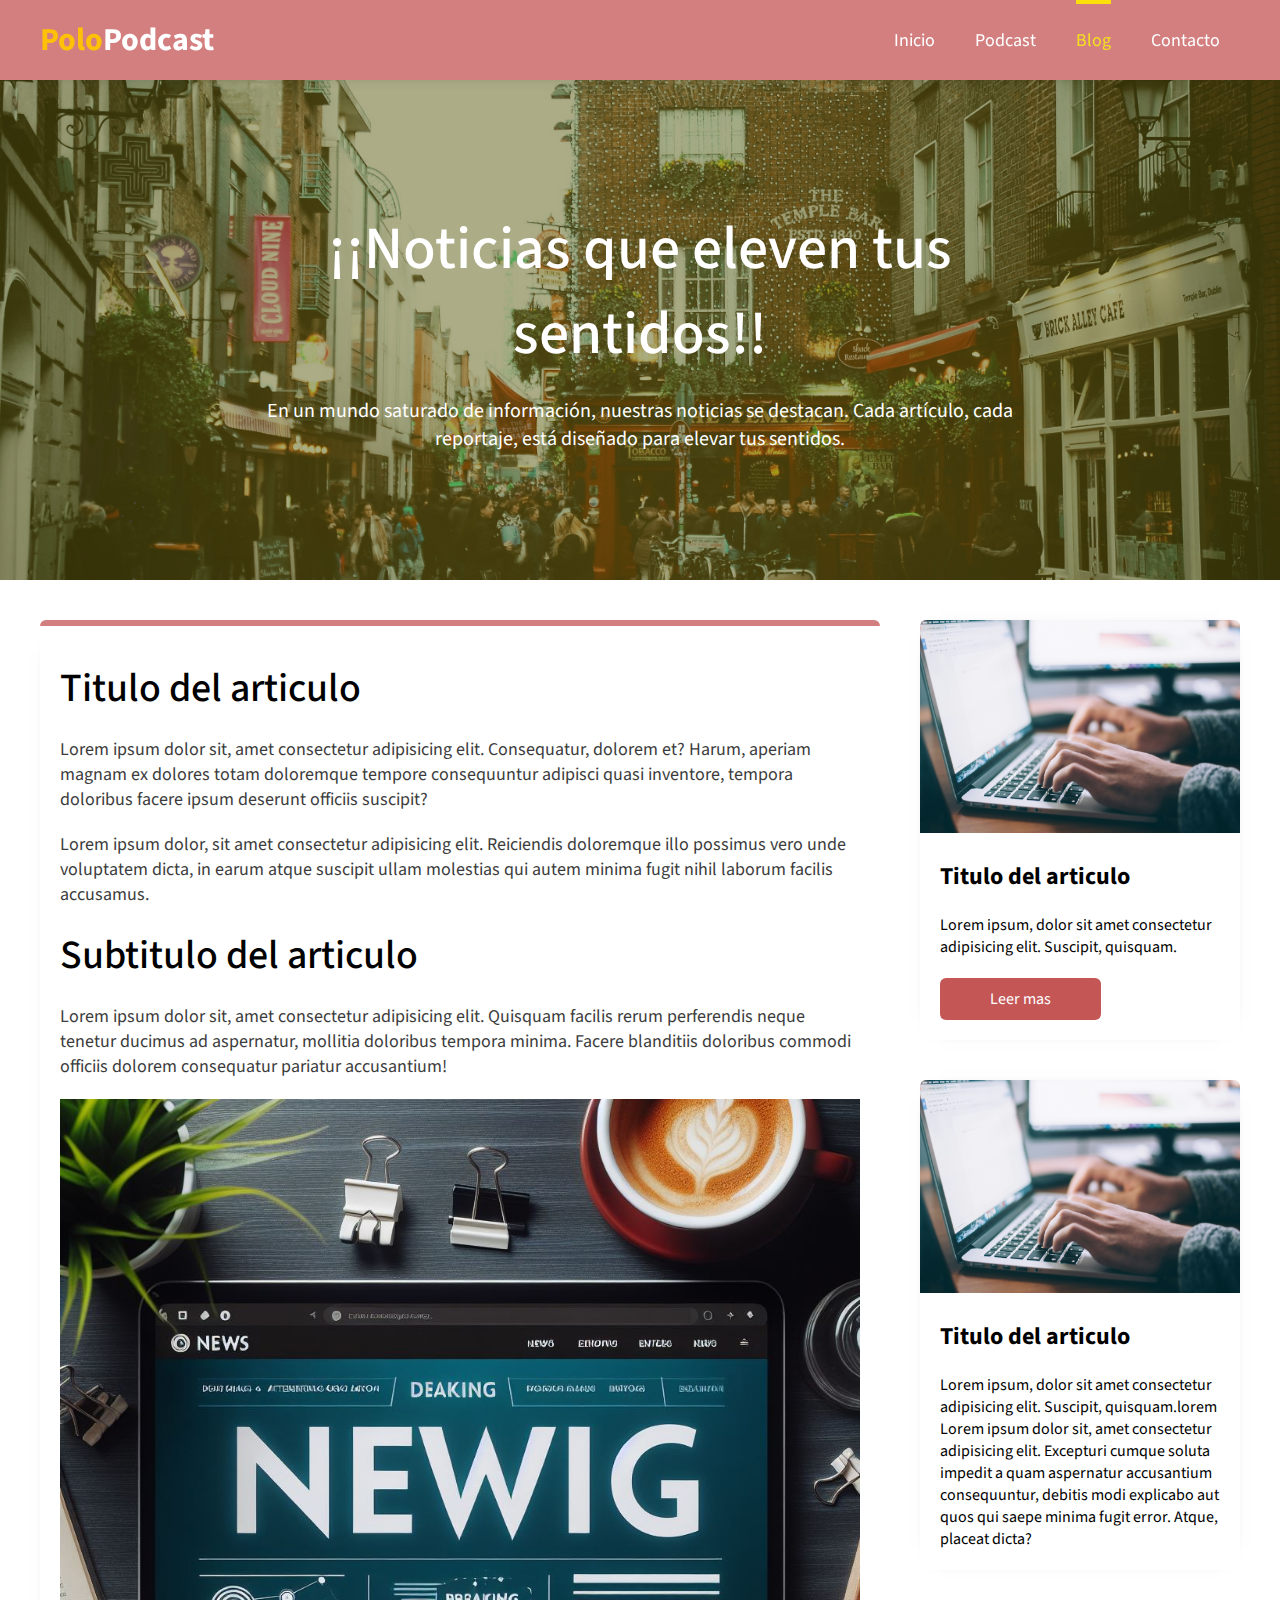
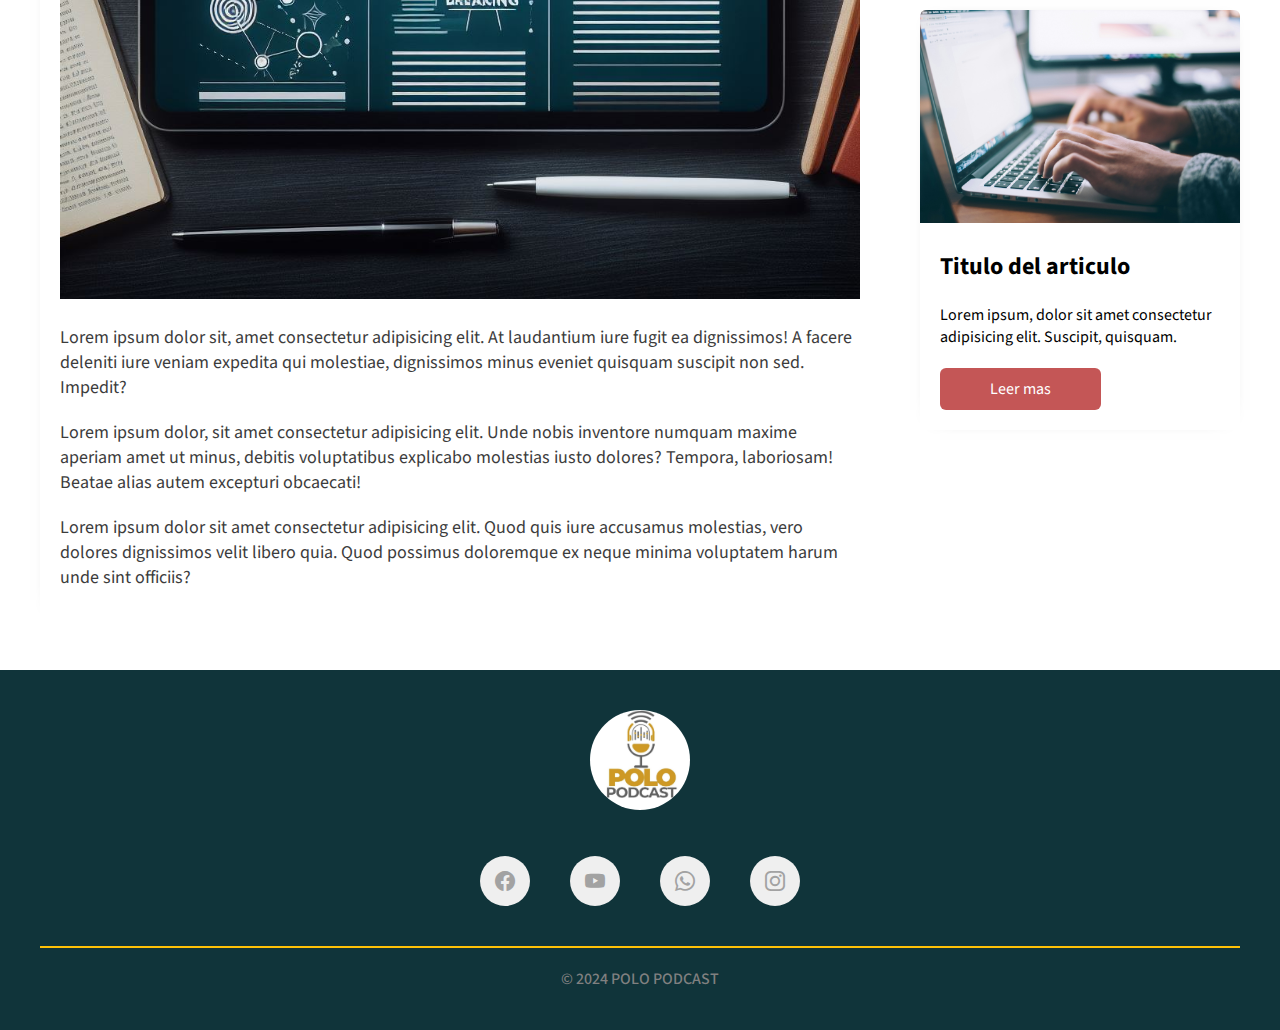
<file: blog/Index.html>
<!DOCTYPE html>
<html lang="en">

<head>
  <meta charset="UTF-8">
  <meta name="viewport" content="width=device-width, user-scalable=no, initial-scale=1.0" ,maximum-scale=1.0,
    minimum-scale1.0,>
  <title>Polo podcast</title>
  <link rel="stylesheet" href="https://cdn.jsdelivr.net/npm/bootstrap-icons@1.11.3/font/bootstrap-icons.min.css">
  <link rel="stylesheet" href="./css/style.css">
  <link rel="stylesheet" href="./css/responsive-design.css">

</head>

<body>
  <!-- Header-menu -->
  <header>
    <div class="header-content">
      <div class="logo">
        <h1>Polo<span>Podcast</span></h1>
      </div>

      <div class="menu" id="show-menu">

        <nav>
          <ul>
            <li><a href="#"><i class="bi bi-house-fill"></i>Inicio</a></li>
            <li><a href="#"><i class="bi bi-youtube"></i>Podcast</a></li>
            <li class="menu-selected"><a href="#" class="text-menu-selected"><i
                  class="bi bi-file-text-fill"></i>Blog</a></li>
            <li><a href="../contact-us/index.html"><i class="bi bi-headset"></i>Contacto</a></li>
          </ul>
        </nav>
      </div>
    </div>

    <div id="icon-menu">
      <i class="bi bi-list"></i>
    </div>
  </header>

  <!-- ? Portada del Blog -->

  <div class="container-all" id="move-content">



    <!-- <secction class="container-all"></secction> -->
    <section class="container-cover">
      <div class="container-info-cover">
        <h1>¡¡Noticias que eleven tus sentidos!!</h1>
        <p>En un mundo saturado de información, nuestras noticias se destacan. Cada artículo, cada reportaje, está
          diseñado para elevar tus sentidos.</p>
      </div>
    </section>

    <section class="container-content">
      <article>
        <h1>Titulo del articulo</h1>
        <p>Lorem ipsum dolor sit, amet consectetur adipisicing elit. Consequatur, dolorem et? Harum, aperiam magnam ex
          dolores totam doloremque tempore consequuntur adipisci quasi inventore, tempora doloribus facere ipsum
          deserunt officiis suscipit?</p>

        <p>Lorem ipsum dolor, sit amet consectetur adipisicing elit. Reiciendis doloremque illo possimus vero unde
          voluptatem dicta, in earum atque suscipit ullam molestias qui autem minima fugit nihil laborum facilis
          accusamus.</p>

        <h1>Subtitulo del articulo</h1>

        <p>Lorem ipsum dolor sit, amet consectetur adipisicing elit. Quisquam facilis rerum perferendis neque tenetur
          ducimus ad aspernatur, mollitia doloribus tempora minima. Facere blanditiis doloribus commodi officiis dolorem
          consequatur pariatur accusantium!</p>

        <img src="./img/portada.jpeg" alt="">

        <p>Lorem ipsum dolor sit, amet consectetur adipisicing elit. At laudantium iure fugit ea dignissimos! A facere
          deleniti iure veniam expedita qui molestiae, dignissimos minus eveniet quisquam suscipit non sed. Impedit?</p>
        <p>Lorem ipsum dolor, sit amet consectetur adipisicing elit. Unde nobis inventore numquam maxime aperiam amet ut
          minus, debitis voluptatibus explicabo molestias iusto dolores? Tempora, laboriosam! Beatae alias autem
          excepturi obcaecati!</p>
        <p>Lorem ipsum dolor sit amet consectetur adipisicing elit. Quod quis iure accusamus molestias, vero dolores
          dignissimos velit libero quia. Quod possimus doloremque ex neque minima voluptatem harum unde sint officiis?
        </p>

      </article>

      <div class="container-aside">
        <aside>
          <img src="./img/portada02.jpg" alt="">
          <h2>Titulo del articulo</h2>
          <p>Lorem ipsum, dolor sit amet consectetur adipisicing elit. Suscipit, quisquam.</p>
          <a href="#"><button>Leer mas</button></a>
        </aside>
        <aside>
          <img src="./img/portada02.jpg" alt="">
          <h2>Titulo del articulo</h2>
          <p>Lorem ipsum, dolor sit amet consectetur adipisicing elit. Suscipit, quisquam.lorem Lorem ipsum dolor sit,
            amet consectetur adipisicing elit. Excepturi cumque soluta impedit a quam aspernatur accusantium
            consequuntur, debitis modi explicabo aut quos qui saepe minima fugit error. Atque, placeat dicta? </p>
        </aside>
        <aside>
          <img src="./img/portada02.jpg" alt="">
          <h2>Titulo del articulo</h2>
          <p>Lorem ipsum, dolor sit amet consectetur adipisicing elit. Suscipit, quisquam.</p>
          <a href="#"><button>Leer mas</button></a>
        </aside>
      </div>

    </section>

    <!-- ? Footer Y redes sociales-->
    <div class="container-footer">
      <footer>
        <div class="logo-footer">
          <img src="./img/logo_podcas.jpg" alt="Logo-polo-podcast">
        </div>

        <div class="redes-footer">
          <a href="#"><i class="bi bi-facebook  icon-redes-footer"></i></a>
          <a href="#"><i class="bi bi-youtube icon-redes-footer"></i></a>
          <a href="https://wa.me/8293184448"><i class="bi bi-whatsapp icon-redes-footer"></i></a>
          <a href="#"><i class="bi bi-instagram icon-redes-footer"></i></a>
        </div>

        <hr>
        <h4>&copy; 2024 POLO PODCAST</h4>
      </footer>
    </div>
  </div>
  <script src="./js/main.js"></script>
</body>

</html>
</file>
<file: blog/css/style.css>
@import url('https://fonts.googleapis.com/css2?family=Source+Sans+3:ital,wght@0,200..900;1,200..900&display=swap');

* {
  margin: 0;
  padding: 0;
  box-sizing: border-box;
  text-decoration: none;
  font-family: "Source Sans 3", sans-serif;
}

body {
  /* background: linear-gradient(90deg, rgb(249, 142, 142) 25%, rgb(239, 209, 209) 73%); */

}

header {
  position: fixed;
  top: 0;
  left: 0;
  width: 100%;
  height: 80px;
  background-color: rgba(170, 0, 0, 0.5);
  /* background-color: #fff; */
  box-shadow: 0 4px 25px -22px #000;
  z-index: 2;
}

.header-content {
  max-width: 1200px;
  margin: auto;
  display: flex;
  justify-content: space-between;
}

.logo {
  height: 80px;
  display: flex;
  justify-content: center;
  align-items: center;
}

.logo span {
  color: #fff;

}

.logo h1 {
  color: #ffc107;
}

.menu {
  height: 80px;
}

.menu nav {
  height: 100%;

}

.menu nav ul {
  height: 100%;
  display: flex;
  list-style: none;
}

.menu nav ul li {
  height: 100%;
  margin: 0px 20px;
  display: flex;
  justify-content: center;
  align-items: center;
  position: relative;
}

.menu-selected:before {
  content: "";
  width: 100%;
  height: 4px;
  background-color: #fce009;
  position: absolute;
  top: 0;
  left: 0;

}

.menu nav ul li a {
  color: #fff;
  font-size: 18px;
  transition: color 300ms;
}

.menu nav ul li a:hover {
  color: rgba(255, 255, 0, 0.77);
}

.menu .text-menu-selected {
  color: rgba(255, 255, 0, 0.77);
}

.menu nav ul li a i {
  display: none;
}

#icon-menu {
  width: 50px ;
  height: 50px;
  position: absolute;
  right: 20px;
  top: 20px;
  font-size: 30px;
  background:     #e3ae0e;;
  border-radius: 100%;
  color: #000;
  display: flex;
  justify-content: center;
  align-items: center;
  cursor: pointer;
  padding: 10px;
  display: none;
}

#icon-menu:hover {
  opacity: 0.8;
}



/* ? Portada Del Blog */

.container-cover {
  width: 100%;
  height: 500px;
  position: relative;
  margin-top: 80px;
  background-image: url(../img/portada04.jpg);
  background-position: center;
  background-size: cover;
  background-repeat: no-repeat;
}

.container-cover:before {
  content: "";
  width: 100%;
  height: 100%;
  background: rgba(90, 90, 16, 0.503);
  position: absolute;
  top: 0;
  left: 0;
}

.container-info-cover {
  max-width: 800px;
  height: 500px;
  margin: auto;
  text-align: center;
  display: flex;
  justify-content: center;
  align-items: center;
  flex-direction: column;
  position: relative;
  z-index: 1;
}

.container-info-cover h1 {
  font-size: 60px;
  font-weight: 500;
  color: #fff;
  margin-bottom: 20px;
}

.container-info-cover p {
  font-size: 20px;
  font-weight: 400;
  color: #fff;
}

/* ? Contenedor - contenido del articulo */

.container-content {
  width: 1200px;
  margin: auto;
  margin-top: 40px;
  display: flex;
  justify-content: center;

}

article {
  width: 100%;
  padding: 20px;
  padding-bottom: 40px;
  box-shadow: -10px 0 20px -30px #000;
  border-radius: 6px;
  position: relative;
  overflow: hidden;
}

article:before {
  content: "";
  width: 100%;
  height: 6px;
  position: absolute;
  top: 0;
  left: 0;
  /* background-color: #fce009; */
  background-color: rgba(170, 0, 0, 0.5);
}

article h1 {
  margin-top: 20px;
  font-weight: 500;
  font-size: 40px;
}

article p {
  margin-top: 20px;
  font-size: 18px;
  color: #3c3c3c;
}

article img {
  width: 100%;
  margin-top: 20px;
}

/* Aside de los ariculos relacionados */


.container-aside aside {
  width: 320px;
  border-right: 6px;
  border-radius: 6px;
  box-shadow: 0 0 20px -20px #000;
  overflow: hidden;
  margin-left: 40px;
  margin-bottom: 40px;
  padding-bottom: 20px;
  }
  
  .container-aside aside img {
    width: 100%;
  }

  .container-aside aside h2,
  .container-aside aside p {
    margin-top: 20px;
    padding: 0px 20px;
  }

  .container-aside aside button {
    margin-top: 20px;
    margin-left: 20px;
    padding: 10px 50px;
    font-size: 16px;
    background: rgba(167, 4, 4, 0.674);
    border: none;
    color: #fff;
    cursor: pointer;
    border-radius: 6px;
}

.container-aside aside button:hover {
  opacity: .9;
}

/* *Pies de pagina */

.container-footer {
  width: 100%;
  padding: 40px 0;
  background: #0e3238fd;
  margin-top: 40px;
}

.container-footer footer {
  max-width: 1200px;
  margin: auto;
}

.container-footer footer .logo-footer {
  text-align: center;
}
.container-footer footer .logo-footer img{
  width: 100px;
  border-radius: 50%;
}
.container-footer footer .redes-footer{
  display: flex;
  justify-content: center;
  margin-top: 20px;
}
.container-footer footer .redes-footer .icon-redes-footer{
  font-size: 20px;
  margin: 20px;
  width: 50px;
  height: 50px;
  background: #efefef;
  display: flex;
  justify-content: center;
  align-items: center;
  border-radius: 100%;
  color: #a2a2a2;
}

.container-footer footer .redes-footer .bi-facebook:hover {
  background-color:  #1877F2;
  color: #fff;
}

.container-footer footer .redes-footer .bi-youtube:hover {
  background-color: #FF0000;
  color: #000;
}

.container-footer footer .redes-footer .bi-whatsapp:hover {
  background-color: #25D366;
  color: #fff;
}

footer .redes-footer .bi-instagram:hover {
  /* background-color: #833ab4; */
  background: linear-gradient(to top, #fcde30, #e9712a, #d2313b, #ae4198, #7540a1, #5443ab);
  color: #fff;
}

.container-footer footer hr {
  margin-top: 20px;
  border: none;
  height: 2px;
  background: #ffc107;;
}

.container-footer h4 {
  text-align: center;
  margin-top: 20px;
  color: gray;
  font-weight: 500;
}
</file>
<file: blog/css/responsive-design.css>
/**/

@media screen and (max-width: 1220px) {

  .header-content,
  .container-content,
  .container-footer footer {
    max-width: 1000px;
    padding: 0 20px;
  }
}


@media screen and (max-width: 1020px) {
  .container-content {
    width: 100%;
    flex-direction: column;
  }

  article {
    box-shadow: 0 0 0 0;
  }

  .container-aside {
    display: flex;
    justify-content: center;
  }

  .container-aside aside {
    max-width: 300px;
    margin: 10px;
  }
}



@media screen and (max-width: 800px) {

  body {
    overflow-x: hidden;
  }
  .container-all {
    transition: all 300ms;
  }

  .move-container-all {
    transform: translateX(300px);
    transition: all 300ms cubic-bezier(1,0,0,1);
}

  .menu {
    width: 300px;
    height: 100vh;
    position: fixed;
    top: 80px;
    left: 0;
    background: #9e7d1a;
    overflow: hidden;
    transform: translateX(-350px);
    box-shadow: 10px 0 20px -25px #000;
    transition: all 300ms cubic-bezier(1,0,0,1);
}

  .show-lateral {
    /* width: 300px; */
    transform: translateX(0px);
}

  .menu nav ul {
    flex-direction: column;
  }

  .menu nav ul li {
    max-width: 200px;
    height: 50px;
    justify-content: flex-start;
  }

  .menu-selected::before {
    width: 0;
  }

  .menu nav ul li a {
    margin-top: 40px;
  }

  .menu nav ul li a i {
    width: 20px;
    display: inline-block;
    margin-right: 10px;
    color: #fff;
  }

  #icon-menu {
    display: flex;
  }

  .container-aside {
    flex-wrap: wrap;
  }

}
</file>
